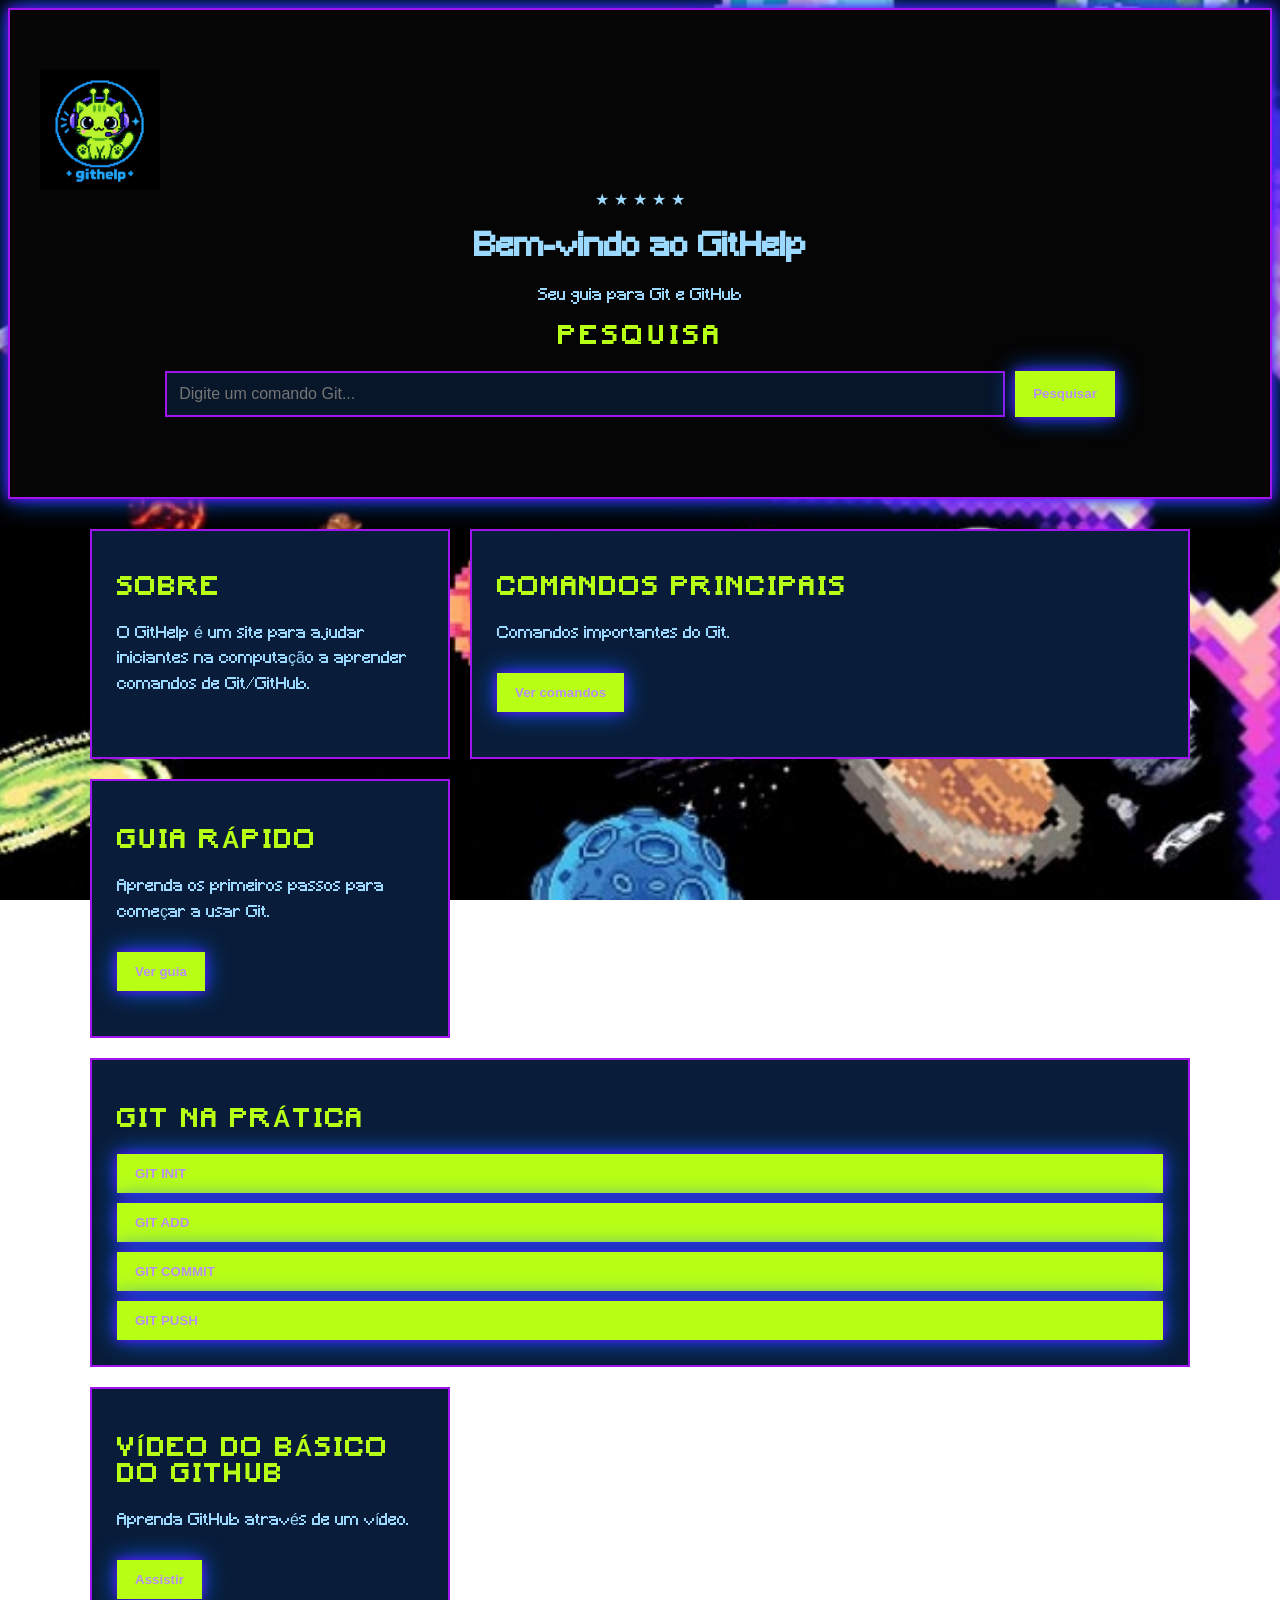
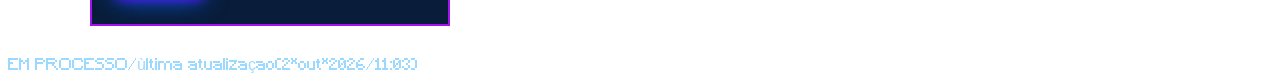
<file: proj01/proj01/index.html>
<!DOCTYPE html>
<html lang="pt-br">

<head>
    <meta charset="UTF-8">
    <meta name="viewport" content="width=device-width, initial-scale=1.0">
<title>GitHelp</title>
<link rel="stylesheet" href="css/style.css">
<link rel="icon" href="assets/images/logo-githelp.jpeg">

<script src="js/script.js" defer></script>
</head>
<body>

    <header class="pesquisa">
        <div class="logo">
            <img src="assets/images/logo-githelp.jpeg" alt="Logo do GitHelp">
        </div>
    <div class="decoracoes-espaco"></div>
    
        <span class="estrela">★</span>
        <span class="estrela">★</span>
        <span class="estrela">★</span>
        <span class="estrela">★</span>
        <span class="estrela">★</span>


    <div class="conteudo-banner">
        <h1>Bem-vindo ao GitHelp</h1>
        <p>Seu guia para Git e GitHub</p>
        <h2>PESQUISA</h2>


            <div class="barra-pesquisa">

                <input
                    type="text"
                    id="campo-pesquisa"
                    placeholder="Digite um comando Git..."
                >

                <button id="botao-pesquisa">
                    Pesquisar
                </button>

            </div>

            <p id="resultado-pesquisa"></p>
    </div>

    </header>


    <main>

        <section class="conteudo">

            <section class="sobre">

                <h2>SOBRE</h2>

                <p>
                    O GitHelp é um site para ajudar iniciantes
                    na computação a aprender comandos de Git/GitHub.
                </p>

            </section>


            <section class="card">

                <h2>COMANDOS PRINCIPAIS</h2>

                <p>
                    Comandos importantes do Git.
                </p>

                <button id="comandos-btn">
                    Ver comandos
                </button>

                <div id="lista-comandos"></div>

            </section>

            <section class="card">

                <h2>GUIA RÁPIDO</h2>

                <p>
                    Aprenda os primeiros passos para começar
                    a usar Git.
                </p>

                <button id="guia-btn">
                    Ver guia
                </button>

                <div id="guia"></div>

            </section>

            <section class="card git-pratica">

                <h2>GIT NA PRÁTICA</h2>


                <button class="codigo-btn">
                    GIT INIT
                </button>

                <div class="codigo-conteudo">

                    <p>
                        Esse comando Cria um novo repositório Git
                        dentro da pasta do seu projeto. 
                        Aqui está como usar o git init de forma básica:

                        git init
                        Para criar um novo repositório enquanto especifica o nome do projeto, use o seguinte comando:

                        git init [nome do projeto]
                    </p>

                    <img
                        src="assets/images/git-init.webp"
                        alt="Comando git init sendo usado"
                    >

                </div>


                <button class="codigo-btn">
                    GIT ADD
                </button>

                <div class="codigo-conteudo">

                    <p>
                        Esse comando adiciona os arquivos que você deseja
                        incluir no próximo commit:

                   git add nome_do_arquivo
                    </p>

                    <img
                        src="assets/images/git-add.jpg"
                        alt="Comando git add sendo usado"
                    >

                </div>


                <button class="codigo-btn">
                    GIT COMMIT
                </button>

                <div class="codigo-conteudo">

                    <p>
                        Salva as alterações adicionadas
                        em uma nova versão do projeto:
                        git commit -m "Adicionar novo recurso"
                    </p>

                    <img
                        src="assets/images/git-commit.jpg"
                        alt="Comando git commit sendo usado"
                    >

                </div>


                <button class="codigo-btn">
                    GIT PUSH
                </button>

                <div class="codigo-conteudo">

                    <p>
                        Envia os commits do seu computador
                        para o repositório no GitHub.
                        Por exemplo, se você deseja enviar as das alterações do repositório local chamado para o repositório remoto chamado “origem”:
                        git push origem principal
                    </p>

                    <img
                        src="assets/images/git-push.png"
                        alt="Comando git push sendo usado"
                    >

                </div>

            </section>

            <section class="card">

                <h2>VÍDEO DO BÁSICO DO GITHUB</h2>

                <p>
                    Aprenda GitHub através de um vídeo.
                </p>

                <button id="video-btn">
                    Assistir
                </button>

            </section>


        </section>

    </main>

    <footer>
        EM PROCESSO/ùltima atualizaçao(2*out*2026/11:03)
    </footer>
</body>

</html>
</file>
<file: proj01/proj01/css/style.css>
@font-face {
  font-family: 'Minecraft';
  src: url('../assets/fonts/Minecraft.ttf') format('truetype');
}


* {
    box-sizing: border-box;
}

body {
    font-family: 'Minecraft', sans-serif;
    background-image: url('../assets/images/space.jpg');
    background-size: cover;
    background-repeat: no-repeat;
    background-position: center center;
    background-attachment: fixed;
    color:#9cd9fe;
    

}
h1 {
  font-family: 'Minecraft', sans-serif;
}

.logo {
    display: flex;

    align-items: center;

    gap: 50px;
}

.logo img {
    width: 120px;
    height: 120px;
object-fit: contain;
}

.logo h1 {
    margin: 0;

    color: #149bef;

    letter-spacing: 8px;
}

main {
    width: 90%;
    max-width: 1100px;

    margin: 30px auto;
}


.pesquisa {
    border: 2px solid #9f14ef;
    margin-bottom: 25px;
    text-align: center;
    position: relative;
    overflow: hidden;
    padding: 60px 30px;
    background: #050505;
    box-shadow:
        0 0 10px #6a00ff,
        0 0 25px #0066ff;

}

.pesquisa h2 {
    color: #b8ff16;

    letter-spacing: 5px;
}

.barra-pesquisa {
    display: flex;

    justify-content: center;

    gap: 10px;
}

.pesquisa input {
    width: 70%;

    padding: 12px;

    border: 2px solid #9f14ef;

    background-color: #08162a;

    color: #9cd9fe;

    font-size: 16px;
}

button {
    padding: 12px 18px;

    border: none;

    background-color: #b8ff16;

    color:#b88ff3;

    cursor: pointer;

    font-weight: bold;
    box-shadow:
        0 0 10px #6a00ff,
        0 0 25px #0066ff
}

button:hover {
    background-color: #149bef;

    color: #b8ff16;
}

#resultado-pesquisa {
    margin-top: 20px;

    color: #b8ff16;

    font-weight: bold;
}

.conteudo {
    display: grid;

    grid-template-columns: 1fr 2fr;

    gap: 20px;
}


.sobre,
.card {
    background-color: #091d3a;

    border: 2px solid #9f14ef;

    padding: 25px;
}

.sobre h2,
.card h2 {
    color: #b8ff16;

    letter-spacing: 3px;
}

.sobre p,
.card p {
    line-height: 1.6;
}

.card button {
    margin-top: 10px;
}


#lista-comandos {
    margin-top: 20px;
}

#lista-comandos p {
    background-color: #050b18;

    padding: 10px;

    border-left: 3px solid #149bef;

    color: #b8ff16;
}
#guia {
    margin-top: 20px;
}

#guia p {
    background-color: #050b18;

    padding: 10px;

    border-left: 3px solid #b8ff16;
}

.git-pratica {
    grid-column: 1 / -1;
}

.codigo-btn {
    display: block;

    width: 100%;

    margin-top: 15px;

    text-align: left;
}

.codigo-conteudo {
    display: none;

    padding: 15px;

    background-color: #050b18;

    border-left: 3px solid #149bef;
}

.codigo-conteudo img {
    width: 100%;

    max-width: 700px;

    display: block;

    margin-top: 15px;

    border: 2px solid #149bef;
}

@media (max-width: 700px) {

    .conteudo {
        grid-template-columns: 1fr;
    }

    .git-pratica {
        grid-column: auto;
    }

    .barra-pesquisa {
        flex-direction: column;
    }

    .pesquisa input {
        width: 100%;
    }

    .logo {
        gap: 20px;
    }

}

.banner {
    position: relative;
    overflow: hidden;

    padding: 60px 30px;
    border: 2px solid #6a00ff;
    border-radius: 20px;

    background: #050505;

    box-shadow:
        0 0 10px #6a00ff,
        0 0 25px #0066ff;

}

/* conteúdo fica por cima das decorações */

.conteudo-banner {
    position: relative;
    z-index: 2;
}
</file>
